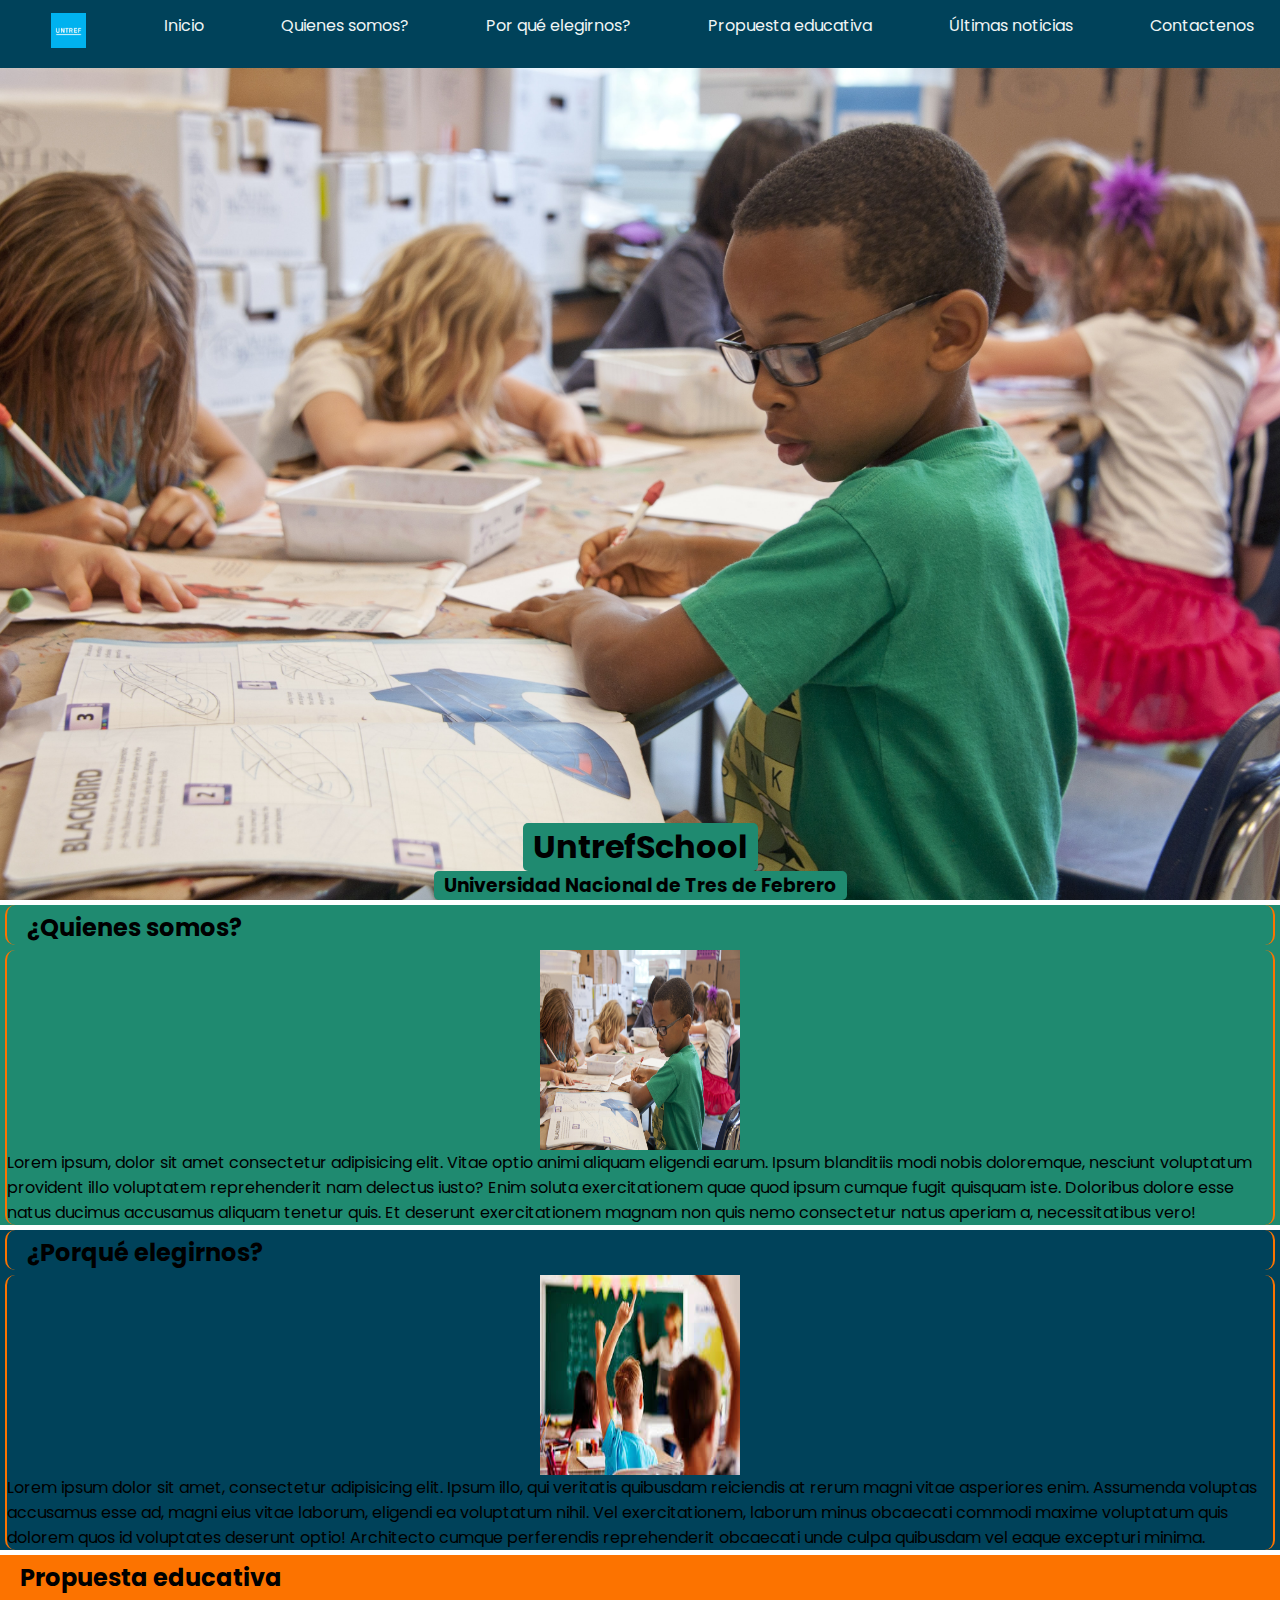
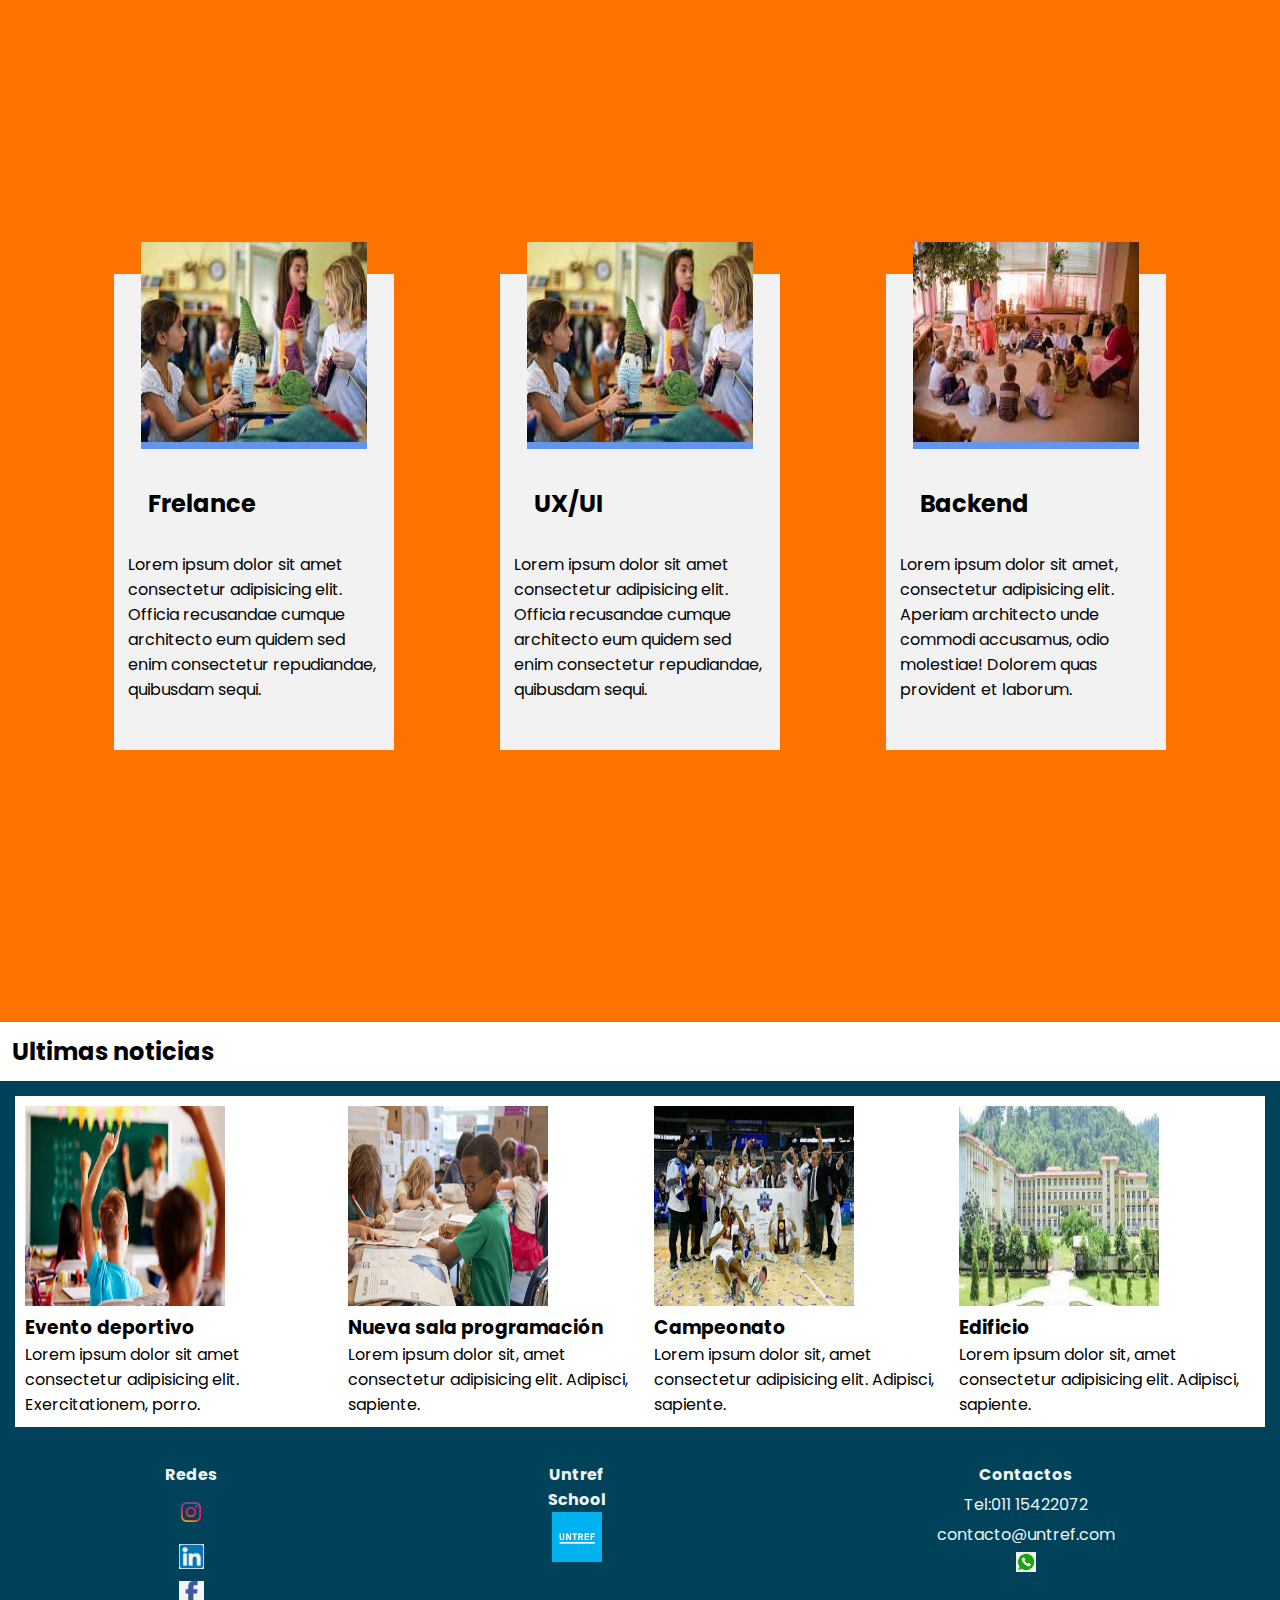
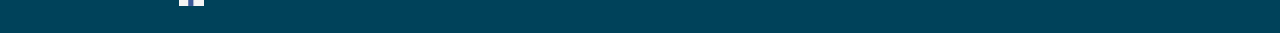
<file: index.html>
<!DOCTYPE html>
<html lang="en">
<head>
    <meta charset="UTF-8">
    <meta name="viewport" content="width=device-width, initial-scale=1.0">
    <!-- Font family -->
    <link rel="preconnect" href="https://fonts.googleapis.com">
    <link rel="preconnect" href="https://fonts.gstatic.com" crossorigin>
    <link href="https://fonts.googleapis.com/css2?family=Poppins:wght@200&display=swap" rel="stylesheet">
    <title>UntrefSchool</title>
    <link rel="stylesheet" href="styles.css">
</head>
<body>
    <header>
        <nav class="navbar">
            <ul class="lista_nav">
                <li><img src="./img/untreflogo.png" alt="Logo UNtrefSchool" width="35px" height="35px"></li>
                <a class="item_nav" href="#inicio">Inicio</a>
                <a class="item_nav" href="#quienes_somos">Quienes somos?</a>
                <a class="item_nav" href="#por_que_elegirnos">Por qué elegirnos?</a>
                <a class="item_nav" href="#propuesta_educativa">Propuesta educativa</a>
                <a class="item_nav" href="#ultimas_noticias">Últimas noticias</a>
                <a class="item_nav" href="./pages/contact_form.html">Contactenos</a>
            </ul>
        </nav>
    </header>

    <main>
        <section id="inicio" class="inicio">
            <h1>UntrefSchool</h1>
            <h3>Universidad Nacional de Tres de Febrero</h3>
        </section>

        <section class="quienes_somos">
            <h2 id="quienes_somos">¿Quienes somos?</h2>
            <div class="img_parrafo_1">
                <img src="./img/escolares.jpg" alt="" width="200px" height="200px">
                <p>Lorem ipsum, dolor sit amet consectetur adipisicing elit. Vitae optio animi aliquam eligendi earum. Ipsum blanditiis modi nobis doloremque, nesciunt voluptatum provident illo voluptatem reprehenderit nam delectus iusto? Enim soluta exercitationem quae quod ipsum cumque fugit quisquam iste. Doloribus dolore esse natus ducimus accusamus aliquam tenetur quis. Et deserunt exercitationem magnam non quis nemo consectetur natus aperiam a, necessitatibus vero!</p>
            </div>
        </section>

        <section class="por_que_elegirnos">
            <h2 id="por_que_elegirnos">¿Porqué elegirnos?</h2>
            <div class="img_parrafo_1">
                <img src="./img/aula2.jpg" alt="" width="200px" height="200px">
                <p>Lorem ipsum dolor sit amet, consectetur adipisicing elit. Ipsum illo, qui veritatis quibusdam reiciendis at rerum magni vitae asperiores enim. Assumenda voluptas accusamus esse ad, magni eius vitae laborum, eligendi ea voluptatum nihil. Vel exercitationem, laborum minus obcaecati commodi maxime voluptatum quis dolorem quos id voluptates deserunt optio! Architecto cumque perferendis reprehenderit obcaecati unde culpa quibusdam vel eaque excepturi minima.
                </p>
            </div>
        </section>

        <section class="propuesta_educativa">
            <h2 id="propuesta_educativa">Propuesta educativa</h2>
            <div class="cards">
                <article class="card-item">
                    <div class="card-content">
                        <figure class="card-picture">
                            <img src="./img/waldorf1.jpg" alt="" class="card-img" width="100" height="200">
                        </figure>
                        <div class="card-texts">
                            <h2 class="card-title">Frelance</h2>
                            <p class="card-paragraph">Lorem ipsum dolor sit amet consectetur adipisicing elit. Officia recusandae cumque architecto eum quidem sed enim consectetur repudiandae, quibusdam sequi.</p>
                        </div>
                    </div>
                </article>
                <article class="card-item">
                    <div class="card-content">
                        <figure class="card-picture">
                            <img src="./img/waldorf1.jpg" alt="" class="card-img" width="100" height="200">
                        </figure>
                        <div class="card-texts">
                            <h2 class="card-title">UX/UI</h2>
                            <p class="card-paragraph">Lorem ipsum dolor sit amet consectetur adipisicing elit. Officia recusandae cumque architecto eum quidem sed enim consectetur repudiandae, quibusdam sequi.</p>
                        </div>
                    </div>
                </article>
                <article class="card-item">
                    <div class="card-content">
                        <figure class="card-picture">
                            <img src="./img/waldorf3.jpg" alt="" class="card-img" width="100" height="200">
                        </figure>
                        <div class="card-texts">
                            <h2 class="card-title">Backend</h2>
                            <p class="card-paragraph">Lorem ipsum dolor sit amet, consectetur adipisicing elit. Aperiam architecto unde commodi accusamus, odio molestiae! Dolorem quas provident et laborum.</p>
                        </div>
                    </div>
                </article>






                <!-- <div class="carrusel">
                    <div class="tarjeta">
                        <img src="./img/escolares.jpg" alt="" width="200px" height="200px">
                        <p>Lorem, ipsum.</p>
                    </div>
                    <div class="tarjeta">
                        <img src="./img/escolares.jpg" alt="" width="200px" height="200px">
                        <p>Lorem, ipsum.</p>
                    </div>
                    <div class="tarjeta">
                    <img src="./img/escolares.jpg" alt="" width="200px" height="200px">
                    <p>Lorem, ipsum.</p>
                    </div>
                    <div class="tarjeta">
                    <img src="./img/escolares.jpg" alt="" width="200px" height="200px">
                    <p>Lorem, ipsum.</p>
                    </div>
                </div> -->
            </div>
        </section>



        <section class="ultimas_noticias">
            <h2 id="ultimas_noticias">Ultimas noticias</h2>
            <div class="cont_noticias">
                <div class="tarj_noticias">
                    <img src="./img/aula2.jpg" alt="" width="200px" height="200px">
                    <h3>Evento deportivo</h3>
                    <p>Lorem ipsum dolor sit amet consectetur adipisicing elit. Exercitationem, porro.</p>
                </div>
                <div class="tarj_noticias">
                    <img src="./img/escolares.jpg" alt="" width="200px" height="200px">
                    <h3>Nueva sala programación</h3>
                    <p>Lorem ipsum dolor sit, amet consectetur adipisicing elit. Adipisci, sapiente.</p>
                </div>
                <div class="tarj_noticias">
                    <img src="./img/championship.jpg" alt="" width="200px" height="200px">
                    <h3>Campeonato</h3>
                    <p>Lorem ipsum dolor sit, amet consectetur adipisicing elit. Adipisci, sapiente.</p>
                </div>
                <div class="tarj_noticias">
                    <img src="./img/edificio.jpg" alt="" width="200px" height="200px">
                    <h3>Edificio</h3>
                    <p>Lorem ipsum dolor sit, amet consectetur adipisicing elit. Adipisci, sapiente.</p>
                </div>
            </div>
        </section>

    </main>
    <footer class="footer-conteiner">
        <div class="footer-div-redes">
            <h4>Redes</h4>
            <ul class="lista-en-footer">
                <li class="li-footer"></li><a class="link_rrss" href="https://www.instagram.com/">
                    <img src="./img/ig_logo.webp" alt="Logo de instagram" width="40" height="40">
                </a></li>
                <li class="li-footer"></li><a class="link_rrss" href="https://www.linkedin.com/">
                    <img src="./img/linkedin_logo.png" alt="Logo de linkedin" width="25" height="25">
                </a></li>
                <li class="li-footer"></li><a class="link_rrss" href="https://www.facebook.com/">
                    <img src="./img/face.png" alt="Logo de facebook" width="25" height="25">
                </a></li>                
            </ul>
        </div>
        <div class="footer-div-logo">
            <h4>Untref</h4>
            <h4>School</h4>
            <a href="#inicio">
            <img src="./img/untreflogo.png" alt="Logo de untref con fondo azul" width="50" height="50">
            </a>
        </div>
        <div class="footer-div-contactos">
            <h4>Contactos</h4>
            <ul class="lista-en-footer">
                <li class="li-footer">Tel:011 15422072</li>
                <li class="li-footer"><a href="mailto:contacto@untref.com" class="link_rrss">contacto@untref.com</a></li>
                <a class="li-footer" href="https://wa.me/5411422072?text=Hola ameo" target="_blank">
                    <img src="./img/wa.png" width="20" height="20">
                </a>
            </ul>
        </div>

    </footer>
</body>
</html>
</file>
<file: styles.css>
* {
    margin: 0px;
    padding: 0px;
    font-family: 'Poppins', sans-serif;
}

/* NAVBAR */
header {
    position: fixed;
    width: 100%;
}

.navbar {
    /* display: flex;
    align-items: flex-end;
    justify-items: space-around; */
    width: 100%;
    background-color: #00425A ; /* #FC7300 , #1F8A70 , #00425A ,
    #181823, #EFF5F5 */
    padding: 1%;
}

.lista_nav {
    display: flex;
    justify-content: space-around;
    align-content: flex-end;
    list-style-type: none;
}

.item_nav {
    color: #eff5f5 ;
}

a {
    color: #eff5f5; /* Cambia el color a tu elección */
    text-decoration: none; /* Elimina la subraya por defecto */
}

/* Cambiar el color del enlace cuando se coloca el mouse sobre él */
a:hover {
    color: #fc7300; /* Cambia el color a tu elección */
}

/* INICIO */
.inicio {
    height: 100vh;
    background-image: url("./img/escolares.jpg");
    background-size: cover;
    background-position: center center;
    text-align: center;
    display: flex;
    flex-direction: column;
    justify-content:flex-end;
    align-items: center;
}

/* Título del inicio */
.inicio h1 {
    background-color: #1F8A70;
    padding-left: 10px;
    padding-right: 10px;
    border-radius: 5px;

}

.inicio h3 {
    background-color: #1F8A70;
    padding-left: 10px;
    padding-right: 10px;
    border-radius: 5px;
}





/* QUIENES SOMOS */
.quienes_somos {
    /* height: 100vh; */
    background-color: #1f8a70;       
}


.quienes_somos h2 {
    padding-left: 20px;
    padding-top: 5px;
    margin: 5px;
    margin-top: 5px;
    border-left: solid #fc7300;
    border-right: solid #fc7300;
    border-width: 2px;
    border-radius: 10px;

}

.img_parrafo_1 {
    display: flex;
    flex-wrap: wrap;
    justify-content: center;
    margin: 5px;
    border-left: solid #fc7300;
    border-right: solid #fc7300;
    border-width: 2px;
    border-radius: 10px;
}

/* PORQUE ELEGIRNOS */
.por_que_elegirnos {
    /* height: 100vh; */
    background-color: #00425A;
}

.por_que_elegirnos h2 {
    padding-left: 20px;
    padding-top: 5px;
    margin: 5px;
    margin-top: 5px;
    border-left: solid #fc7300;
    border-right: solid #fc7300;
    border-width: 2px;
    border-radius: 10px;
}

.img_parrafo_2 {
    display: flex;
    flex-wrap: wrap;
    justify-content: center;
    color: #00425A;
    margin: 2px;
    border-style: solid;
    border-color: #fc7300;
    border-width: 0px 2px 2px;
    border-radius: 7px;
    padding: 3px;
}

.img_parrafo_2 {
    display: flex;
    flex-wrap: wrap;
    justify-content: center;
    color: #00425A;
    margin: 2px;
    border-style: solid;
    border-color: #fc7300;
    border-width: 0px 2px 2px;
    border-radius: 7px;
    padding: 3px;
}

/* estilos propuesta educativa con CARDS */
.propuesta_educativa {
    background-color: #1F8A70;
}

.propuesta_educativa h2 {
    padding: 7px;
}

.propuesta_educativa {
    background-color: #fc7300;
}
.propuesta_educativa h2 {
    padding-left: 20px;
    padding-top: 5px;
}
.cards {
    width: 90%;
    margin: 0 auto;
    padding: 60px 0;
    max-width: 1200px;
    min-height: 100vh;
    display: flex;
    align-items: center;
    justify-content: space-evenly;
    gap: 3.5em;
    flex-wrap: wrap;
}

.card-item {
    background-color: #f2f2f2;
    padding-bottom: 3em;
    flex-basis: 280px;
}

.card-content {
    width: 90%;
    margin: 0 auto;
}

.card-picture {
    width: 90%;
    margin: 0 auto;
    background: cornflowerblue;
    position: relative;
    bottom: 2em;
}

.card-img {
    width: 100%;
}

.card-title {
    margin-bottom: 1em;
}

/* CARRUSEL propuesta educativa
.carrusel {
    display: flex;
    flex-wrap: nowrap;
    overflow-x: auto;
    scroll-snap-type: x mandatory;
} */

/* .carrusel div {
    flex: 0 0 auto;
    scroll-snap-align: start; 
    Agrega otros estilos para las imágenes, como tamaño, márgenes, etc. según tus necesidades 
  }*/


  /* ÚLTIMAS NOTICIAS */

  .ultimas_noticias h2 {
    padding-left: 20px;
    padding-top: 5px;
    margin: 5px;
    margin-top: 5px;
    /* border-left: solid #fc7300;
    border-right: solid #fc7300;
    border-width: 2px; */
    border-radius: 10px;
}




  /* contenedor de tarjetas carrusel */

  .ultimas_noticias h2 {
    padding: 7px;
  }

  .cont_noticias {
    border-style: solid;
    border-width: 15px;
    padding: 5px;
    border-color: #00425A;
    display: flex;
    flex-wrap: nowrap;
    overflow-x: auto;
    scroll-snap-type: x mandatory;
  }

  .tarj_noticias {
    padding: 5px;
  }


  /* ESTILOS DE FOOTER */

  /* estilo del contenedor footer */
    .footer-conteiner {
        background-color: #00425A;
        color: #eff5f5;
        display: flex;
        justify-content: space-around;
        padding: 20px 0;
  }
  
  /* estilo del div redes */
  .footer-div-redes {
      text-align: center;
    }  
        
    /* estilo del div logo */
  .footer-div-logo {
    text-align: center;
    }  
  
  /* estilo del div ctactos */
  .footer-div-contactos {
    text-align: center;
    }  

    /* estilo para listas redes y ctactos */

    .lista-en-footer {
        list-style-type: none;
        padding: 0;
      }

    /* estilos para los li de footer */
    .li-footer {
        margin: 5px 0;
    }

    /* estilos para los a dentro de li */
    .link_rrss {
        text-decoration: none;
        color: #eff5f5;
    }
</file>
